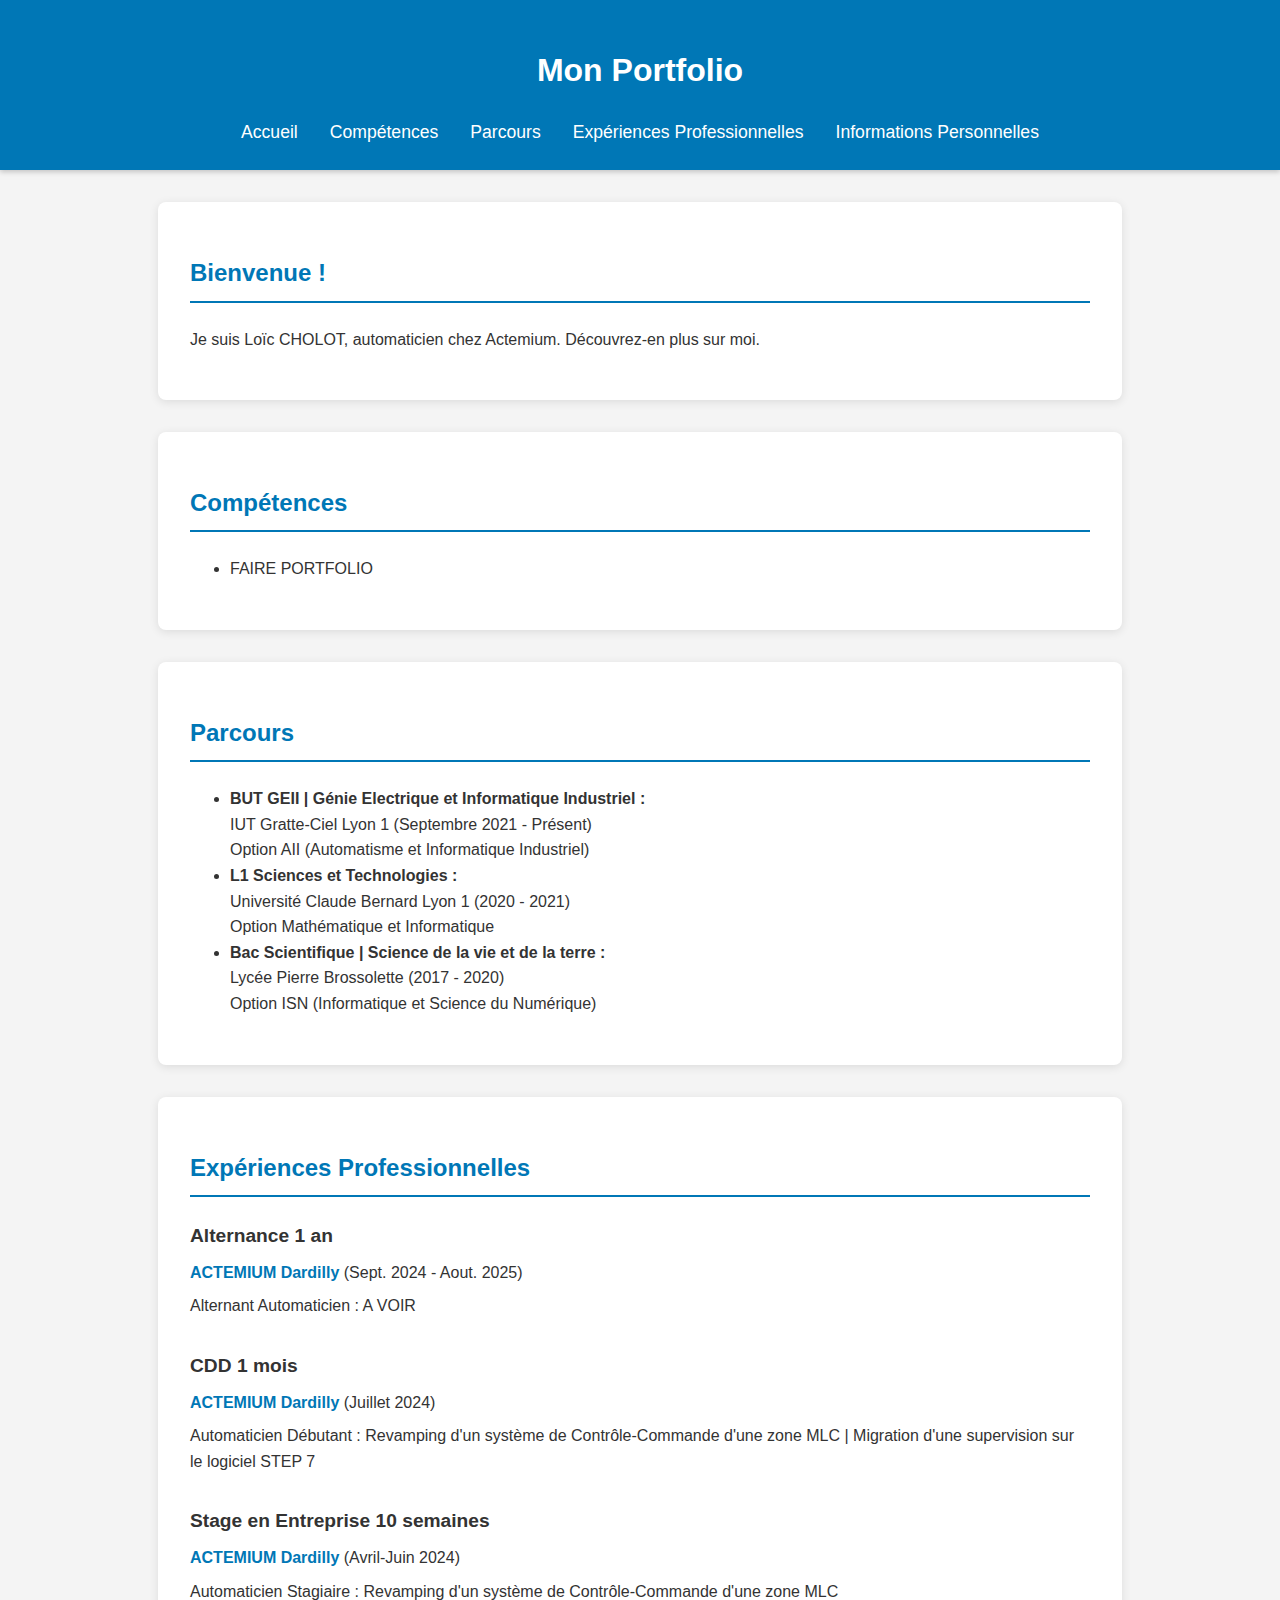
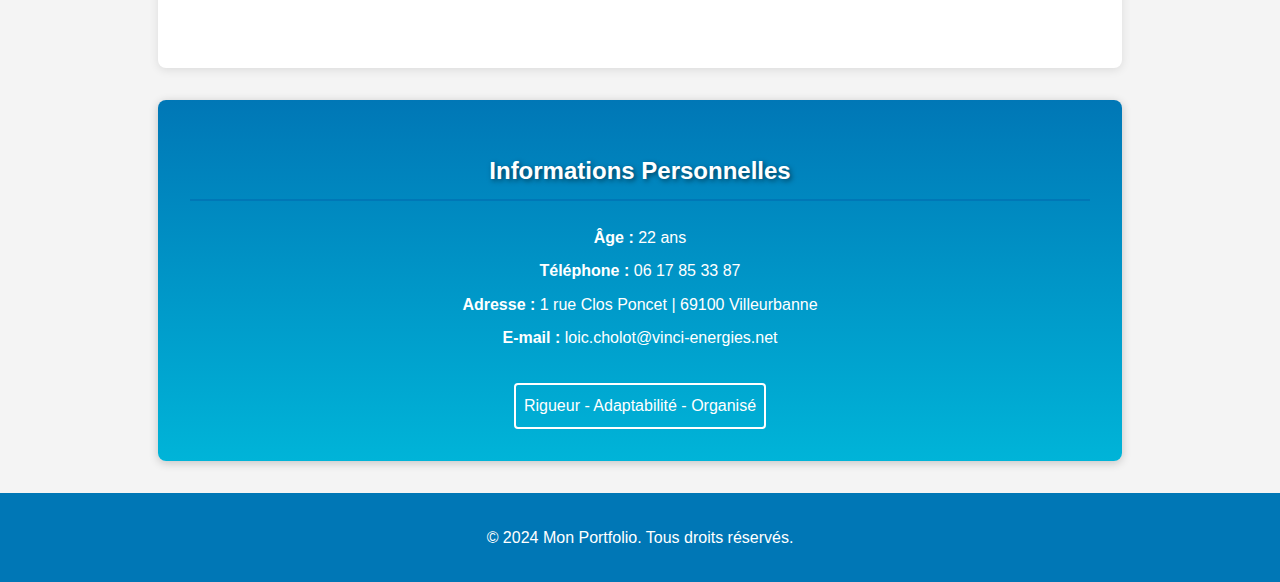
<file: index.html>
<!DOCTYPE html>
<html lang="en">
<head>
    <meta charset="UTF-8">
    <meta name="viewport" content="width=device-width, initial-scale=1.0">
    <title>Portfolio</title>
    <style>
        body {
            font-family: Arial, sans-serif;
            margin: 0;
            padding: 0;
            line-height: 1.6;
            background-color: #f4f4f4;
            color: #333;
        }
        header {
            background: #0077b6;
            color: #fff;
            padding: 1.5rem 0;
            text-align: center;
            box-shadow: 0 2px 5px rgba(0, 0, 0, 0.2);
        }
        nav {
            display: flex;
            justify-content: center;
            gap: 2rem;
            margin-top: 1rem;
        }
        nav a {
            color: #fff;
            text-decoration: none;
            font-size: 1.1rem;
        }
        nav a:hover {
            text-decoration: underline;
        }
        section {
            padding: 2rem;
            margin: 2rem auto;
            max-width: 900px;
            background: #fff;
            border-radius: 8px;
            box-shadow: 0 2px 10px rgba(0, 0, 0, 0.1);
        }
        h2 {
            color: #0077b6;
            border-bottom: 2px solid #0077b6;
            padding-bottom: 0.5rem;
            margin-bottom: 1.5rem;
        }
        .experience-item {
            margin-bottom: 2rem;
        }
        .experience-item strong {
            font-size: 1.2rem;
            color: #333;
        }
        .experience-item p {
            margin: 0.5rem 0;
        }
        .experience-item span {
            color: #0077b6;
            font-weight: bold;
        }
        .contact {
            background: linear-gradient(to bottom, #0077b6, #00b4d8);
            color: #fff;
            text-align: center;
            box-shadow: 0 2px 10px rgba(0, 0, 0, 0.2);
            position: relative;
        }
        .contact h2 {
            text-shadow: 2px 2px 5px rgba(0, 0, 0, 0.5);
            color: #ffffff;
        }
        .contact p {
            margin: 0.5rem 0;
        }
        .contact .highlight {
            margin-top: 1.5rem;
            padding: 0.5rem;
            border: 2px solid #fff;
            display: inline-block;
            border-radius: 4px;
        }
        footer {
            text-align: center;
            padding: 1rem;
            background: #0077b6;
            color: #fff;
            margin-top: 2rem;
        }
    </style>
</head>
<body>
    <header>
        <h1>Mon Portfolio</h1>
        <nav>
            <a href="#intro">Accueil</a>
            <a href="#skills">Compétences</a>
            <a href="#projects">Parcours</a>
            <a href="#experience">Expériences Professionnelles</a>
            <a href="#contact">Informations Personnelles</a>
        </nav>
    </header>

    <section id="intro">
        <h2>Bienvenue !</h2>
        <p>Je suis Loïc CHOLOT, automaticien chez Actemium. Découvrez-en plus sur moi.</p>
    </section>

    <section id="skills">
        <h2>Compétences</h2>
        <ul>
            <li>FAIRE PORTFOLIO</li>
        </ul>
    </section>

    <section id="projects">
        <h2>Parcours</h2>
        <ul>
            <li>
                <strong>BUT GEII | Génie Electrique et Informatique Industriel :</strong>
                <br>IUT Gratte-Ciel Lyon 1 (Septembre 2021 - Présent)
                <br><span class="highlight">Option AII</span> (Automatisme et Informatique Industriel)
            </li>
            <li>
                <strong>L1 Sciences et Technologies :</strong>
                <br>Université Claude Bernard Lyon 1 (2020 - 2021)
                <br><span class="highlight">Option Mathématique et Informatique</span>
            </li>
            <li>
                <strong>Bac Scientifique | Science de la vie et de la terre :</strong>
                <br>Lycée Pierre Brossolette (2017 - 2020)
                <br><span class="highlight">Option ISN</span> (Informatique et Science du Numérique)
            </li>
        </ul>
    </section>

    <section id="experience">
        <h2>Expériences Professionnelles</h2>
        <div class="experience-item">
            <strong>Alternance 1 an</strong>
            <p><span>ACTEMIUM Dardilly</span> (Sept. 2024 - Aout. 2025)</p>
            <p>Alternant Automaticien : A VOIR </p>
        </div>
        <div class="experience-item">
            <strong>CDD 1 mois</strong>
            <p><span>ACTEMIUM Dardilly</span> (Juillet 2024)</p>
            <p>Automaticien Débutant : Revamping d'un système de Contrôle-Commande d'une zone MLC | Migration d'une supervision sur le logiciel STEP 7</p>
        </div>
        <div class="experience-item">
            <strong>Stage en Entreprise 10 semaines</strong>
            <p><span>ACTEMIUM Dardilly</span> (Avril-Juin 2024)</p>
            <p>Automaticien Stagiaire : Revamping d'un système de Contrôle-Commande d'une zone MLC</p>
        </div>
    </section>

    <section id="contact" class="contact">
        <h2>Informations Personnelles</h2>
        <p><strong>Âge :</strong> 22 ans</p>
        <p><strong>Téléphone :</strong> 06 17 85 33 87</p>
        <p><strong>Adresse :</strong> 1 rue Clos Poncet | 69100 Villeurbanne</p>
        <p><strong>E-mail :</strong> loic.cholot@vinci-energies.net</p>
        <div class="highlight">Rigueur - Adaptabilité - Organisé</div>
    </section>

    <footer>
        <p>&copy; 2024 Mon Portfolio. Tous droits réservés.</p>
    </footer>
</body>
</html>
</file>
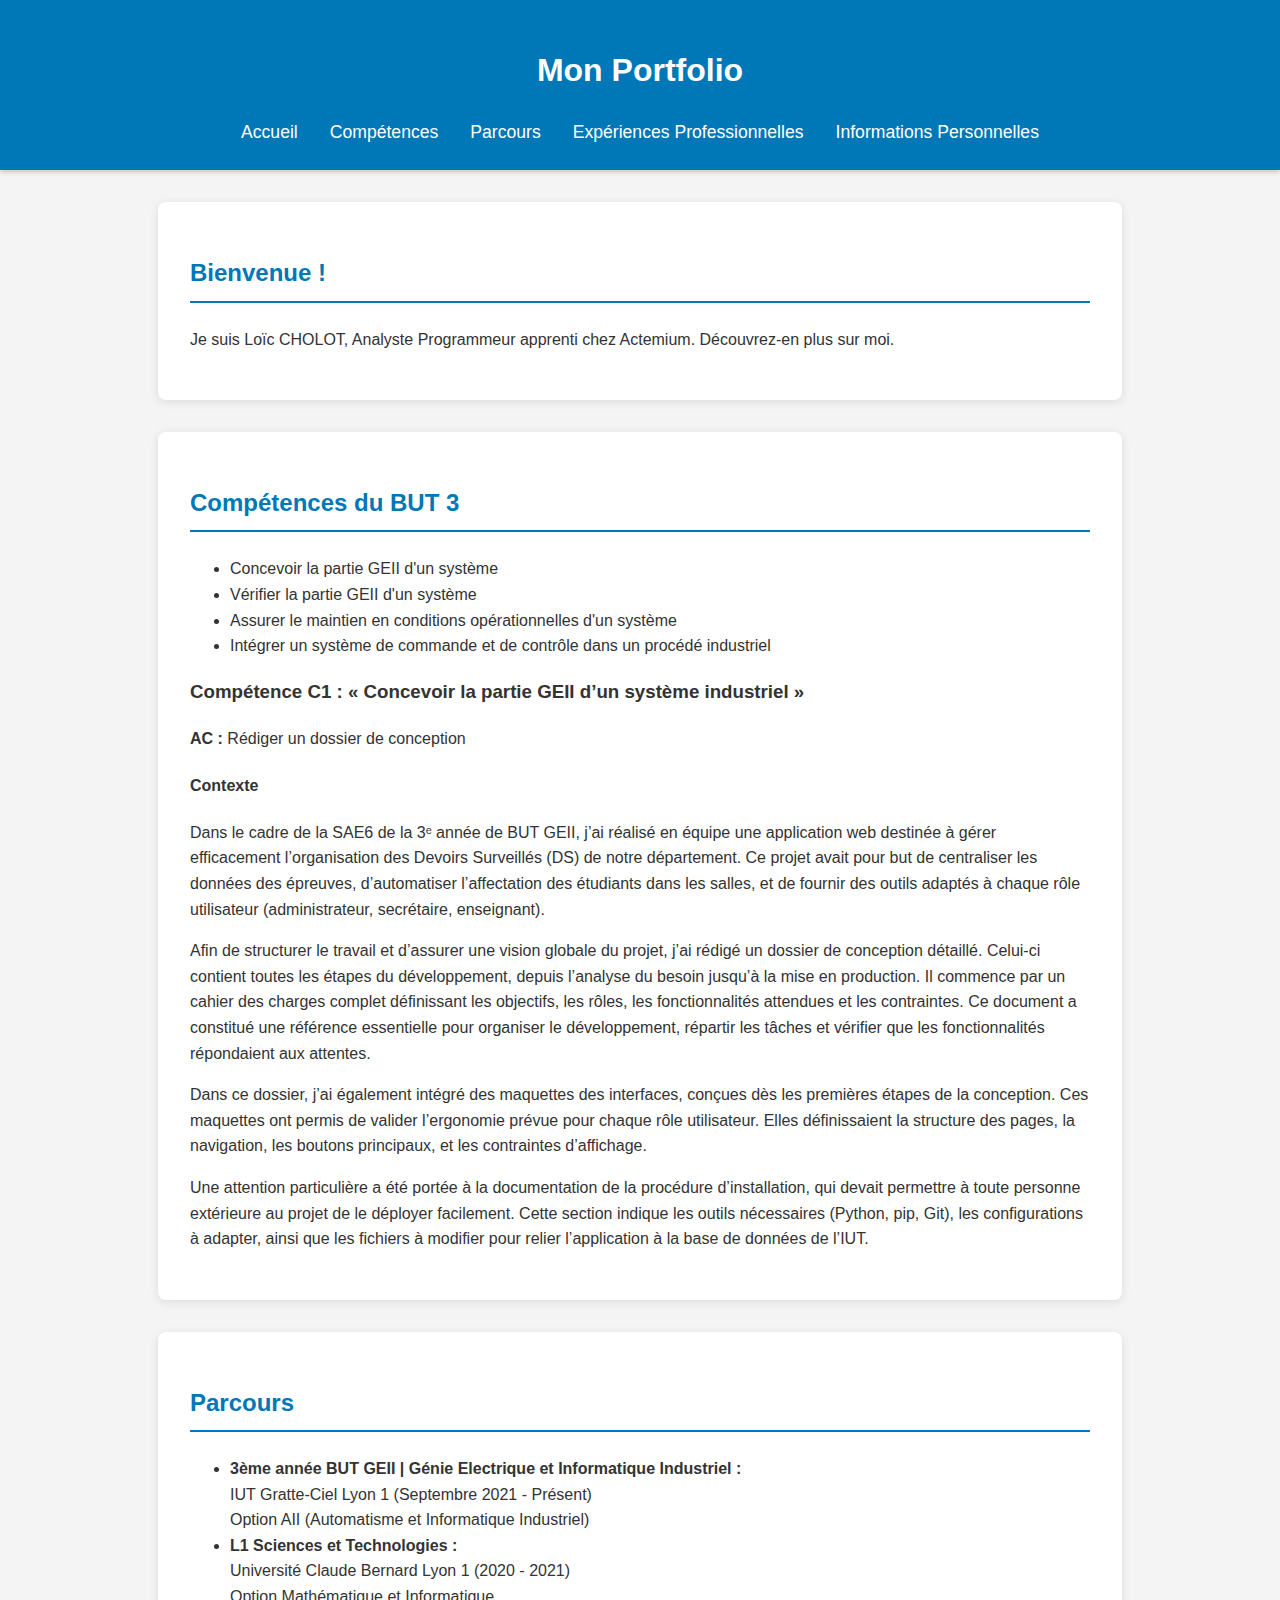
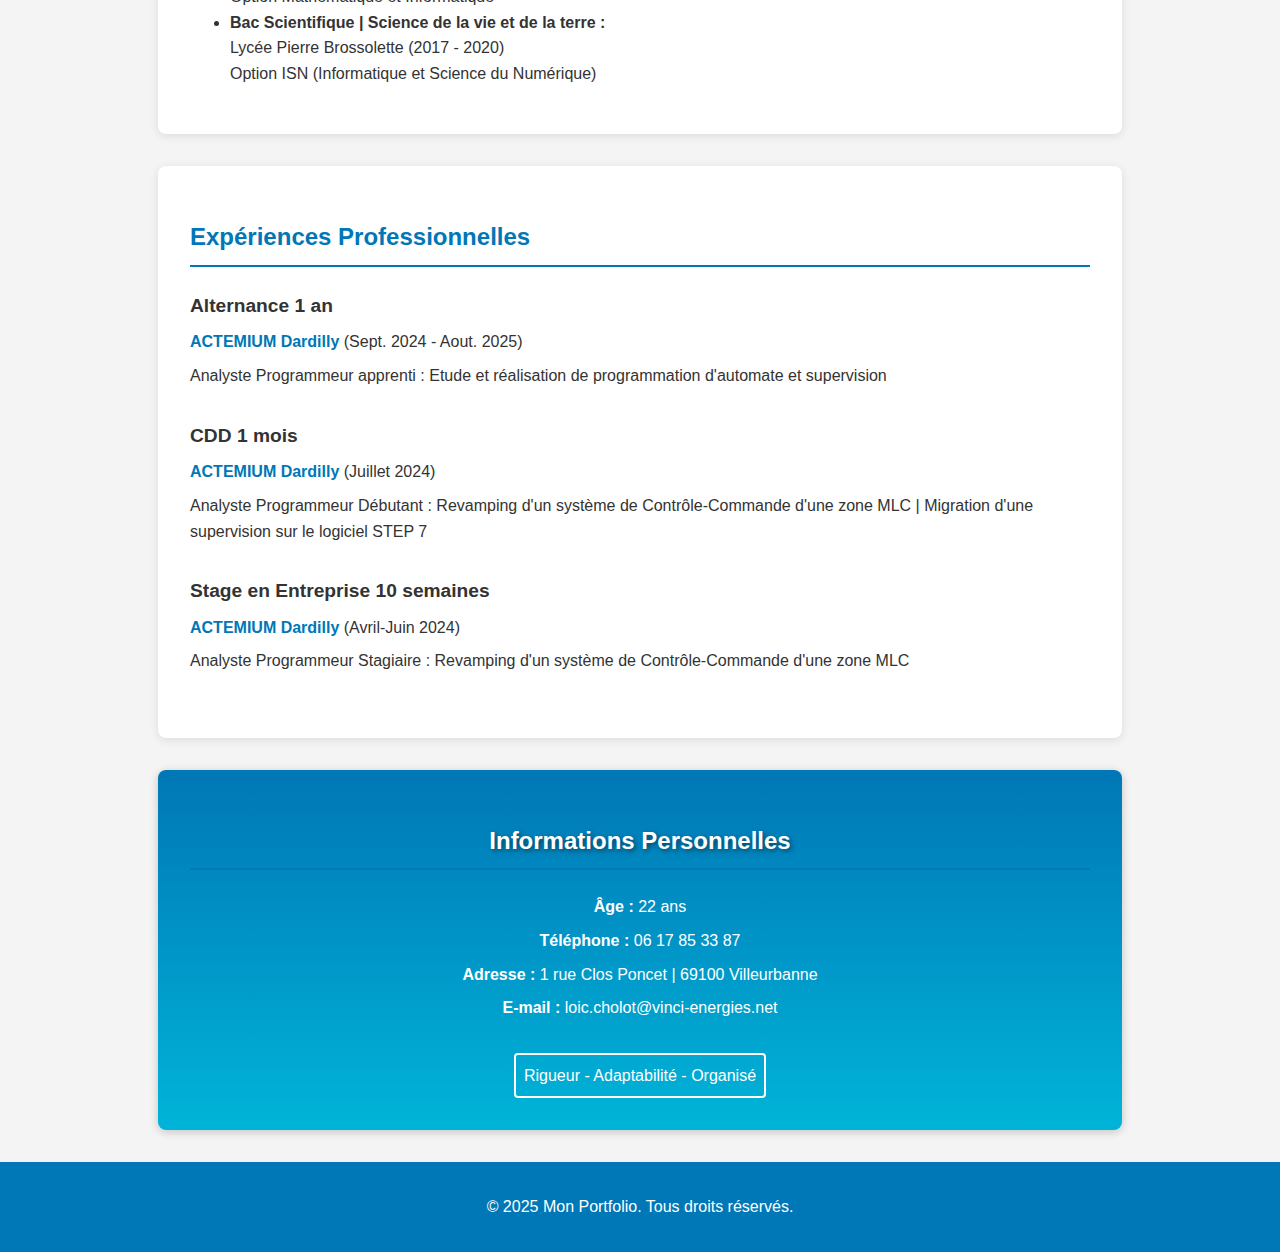
<file: Portfolio/index.html>
<!DOCTYPE html>
<html lang="en">
<head>
    <meta charset="UTF-8">
    <meta name="viewport" content="width=device-width, initial-scale=1.0">
    <title>Portfolio</title>
    <style>
        body {
            font-family: Arial, sans-serif;
            margin: 0;
            padding: 0;
            line-height: 1.6;
            background-color: #f4f4f4;
            color: #333;
        }
        header {
            background: #0077b6;
            color: #fff;
            padding: 1.5rem 0;
            text-align: center;
            box-shadow: 0 2px 5px rgba(0, 0, 0, 0.2);
        }
        nav {
            display: flex;
            justify-content: center;
            gap: 2rem;
            margin-top: 1rem;
        }
        nav a {
            color: #fff;
            text-decoration: none;
            font-size: 1.1rem;
        }
        nav a:hover {
            text-decoration: underline;
        }
        section {
            padding: 2rem;
            margin: 2rem auto;
            max-width: 900px;
            background: #fff;
            border-radius: 8px;
            box-shadow: 0 2px 10px rgba(0, 0, 0, 0.1);
        }
        h2 {
            color: #0077b6;
            border-bottom: 2px solid #0077b6;
            padding-bottom: 0.5rem;
            margin-bottom: 1.5rem;
        }
        .experience-item {
            margin-bottom: 2rem;
        }
        .experience-item strong {
            font-size: 1.2rem;
            color: #333;
        }
        .experience-item p {
            margin: 0.5rem 0;
        }
        .experience-item span {
            color: #0077b6;
            font-weight: bold;
        }
        .contact {
            background: linear-gradient(to bottom, #0077b6, #00b4d8);
            color: #fff;
            text-align: center;
            box-shadow: 0 2px 10px rgba(0, 0, 0, 0.2);
            position: relative;
        }
        .contact h2 {
            text-shadow: 2px 2px 5px rgba(0, 0, 0, 0.5);
            color: #ffffff;
        }
        .contact p {
            margin: 0.5rem 0;
        }
        .contact .highlight {
            margin-top: 1.5rem;
            padding: 0.5rem;
            border: 2px solid #fff;
            display: inline-block;
            border-radius: 4px;
        }
        footer {
            text-align: center;
            padding: 1rem;
            background: #0077b6;
            color: #fff;
            margin-top: 2rem;
        }
    </style>
</head>
<body>
    <header>
        <h1>Mon Portfolio</h1>
        <nav>
            <a href="#intro">Accueil</a>
            <a href="#skills">Compétences</a>
            <a href="#projects">Parcours</a>
            <a href="#experience">Expériences Professionnelles</a>
            <a href="#contact">Informations Personnelles</a>
        </nav>
    </header>

    <section id="intro">
        <h2>Bienvenue !</h2>
        <p>Je suis Loïc CHOLOT, Analyste Programmeur apprenti chez Actemium. Découvrez-en plus sur moi.</p>
    </section>

    <section id="skills">
        <h2>Compétences du BUT 3</h2>
        <ul>
            <li>Concevoir la partie GEII d'un système</li>
            <li>Vérifier la partie GEII d'un système</li>  
            <li>Assurer le maintien en conditions opérationnelles d'un système</li>  
            <li>Intégrer un système de commande et de contrôle dans un procédé industriel</li>     
        </ul>

        <!-- Début de l'ajout pour la compétence C1 -->
        <h3>Compétence C1 : « Concevoir la partie GEII d’un système industriel »</h3>
        <p><strong>AC :</strong> Rédiger un dossier de conception</p>
        <h4>Contexte</h4>
        <p>Dans le cadre de la SAE6 de la 3ᵉ année de BUT GEII, j’ai réalisé en équipe une application web destinée à gérer efficacement l’organisation des Devoirs Surveillés (DS) de notre département. Ce projet avait pour but de centraliser les données des épreuves, d’automatiser l’affectation des étudiants dans les salles, et de fournir des outils adaptés à chaque rôle utilisateur (administrateur, secrétaire, enseignant).</p>
        <p>Afin de structurer le travail et d’assurer une vision globale du projet, j’ai rédigé un dossier de conception détaillé. Celui-ci contient toutes les étapes du développement, depuis l’analyse du besoin jusqu’à la mise en production. Il commence par un cahier des charges complet définissant les objectifs, les rôles, les fonctionnalités attendues et les contraintes. Ce document a constitué une référence essentielle pour organiser le développement, répartir les tâches et vérifier que les fonctionnalités répondaient aux attentes.</p>
        <p>Dans ce dossier, j’ai également intégré des maquettes des interfaces, conçues dès les premières étapes de la conception. Ces maquettes ont permis de valider l’ergonomie prévue pour chaque rôle utilisateur. Elles définissaient la structure des pages, la navigation, les boutons principaux, et les contraintes d’affichage.</p>
        <p>Une attention particulière a été portée à la documentation de la procédure d’installation, qui devait permettre à toute personne extérieure au projet de le déployer facilement. Cette section indique les outils nécessaires (Python, pip, Git), les configurations à adapter, ainsi que les fichiers à modifier pour relier l’application à la base de données de l’IUT.</p>
        <!-- Fin de l'ajout pour la compétence C1 -->
    </section>


    <section id="projects">
        <h2>Parcours</h2>
        <ul>
            <li>
                <strong>3ème année BUT GEII | Génie Electrique et Informatique Industriel :</strong>
                <br>IUT Gratte-Ciel Lyon 1 (Septembre 2021 - Présent)
                <br><span class="highlight">Option AII</span> (Automatisme et Informatique Industriel)
            </li>
            <li>
                <strong>L1 Sciences et Technologies :</strong>
                <br>Université Claude Bernard Lyon 1 (2020 - 2021)
                <br><span class="highlight">Option Mathématique et Informatique</span>
            </li>
            <li>
                <strong>Bac Scientifique | Science de la vie et de la terre :</strong>
                <br>Lycée Pierre Brossolette (2017 - 2020)
                <br><span class="highlight">Option ISN</span> (Informatique et Science du Numérique)
            </li>
        </ul>
    </section>

    <section id="experience">
        <h2>Expériences Professionnelles</h2>
        <div class="experience-item">
            <strong>Alternance 1 an</strong>
            <p><span>ACTEMIUM Dardilly</span> (Sept. 2024 - Aout. 2025)</p>
            <p>Analyste Programmeur apprenti : Etude et réalisation de programmation d'automate et supervision </p>
        </div>
        <div class="experience-item">
            <strong>CDD 1 mois</strong>
            <p><span>ACTEMIUM Dardilly</span> (Juillet 2024)</p>
            <p>Analyste Programmeur Débutant : Revamping d'un système de Contrôle-Commande d'une zone MLC | Migration d'une supervision sur le logiciel STEP 7</p>
        </div>
        <div class="experience-item">
            <strong>Stage en Entreprise 10 semaines</strong>
            <p><span>ACTEMIUM Dardilly</span> (Avril-Juin 2024)</p>
            <p>Analyste Programmeur Stagiaire : Revamping d'un système de Contrôle-Commande d'une zone MLC</p>
        </div>
    </section>

    <section id="contact" class="contact">
        <h2>Informations Personnelles</h2>
        <p><strong>Âge :</strong> 22 ans</p>
        <p><strong>Téléphone :</strong> 06 17 85 33 87</p>
        <p><strong>Adresse :</strong> 1 rue Clos Poncet | 69100 Villeurbanne</p>
        <p><strong>E-mail :</strong> loic.cholot@vinci-energies.net</p>
        <div class="highlight">Rigueur - Adaptabilité - Organisé</div>
    </section>

    <footer>
        <p>&copy; 2025 Mon Portfolio. Tous droits réservés.</p>
    </footer>
</body>
</html>
</file>
